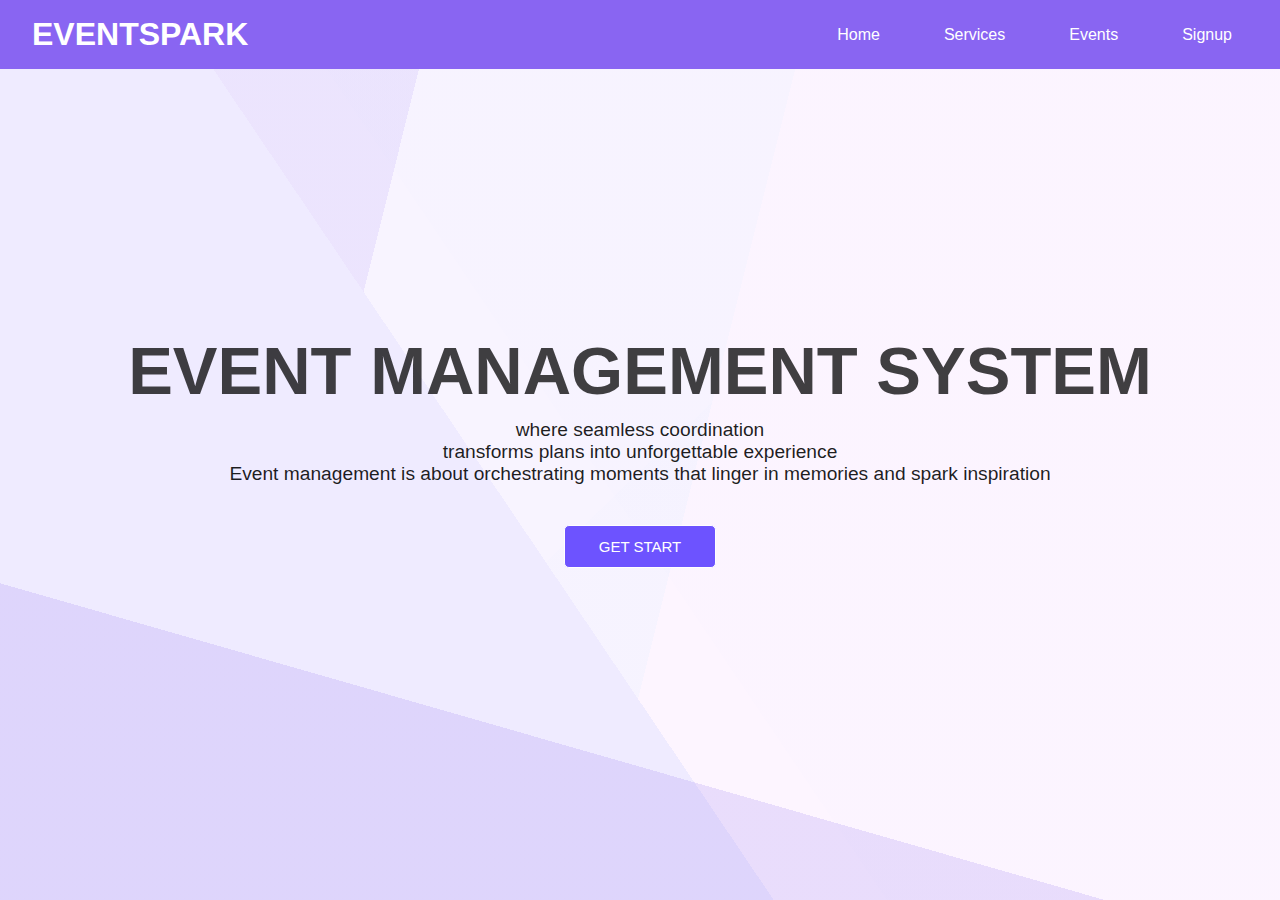
<file: HTML/index.html>
<!DOCTYPE html>
<html>
    <head>
        <meta name="viewport" content="with=device-width, initial-scale=1.0">
        <title>EVENT SPARK</title>
        <link rel="stylesheet" href="/CSS/indexstyle.css">
    </head>
    <body>
        <nav class="navbar">
            <h1>EVENTSPARK</h1>
            <ul>
                <li><a href="/HTML/index.html" class="link active">Home</a></li>
                <li><a href="/HTML/services.html" class="link">Services</a></li>
                <li><a href="/HTML/events.html" class="link">Events</a></li>
                <li><a href="/HTML/register.html" class="active"> Signup</a></li>
            </ul>
        </nav>

        <div class="text-box">
            <h1>EVENT MANAGEMENT SYSTEM</h1>
            <p>where seamless coordination<br> transforms plans into unforgettable experience<br>Event management is 
              about orchestrating moments that linger in memories and spark inspiration</p>
            <a href="login.html" class="hero-btn">GET START</a>
            </div>
</body>
</html>
</file>
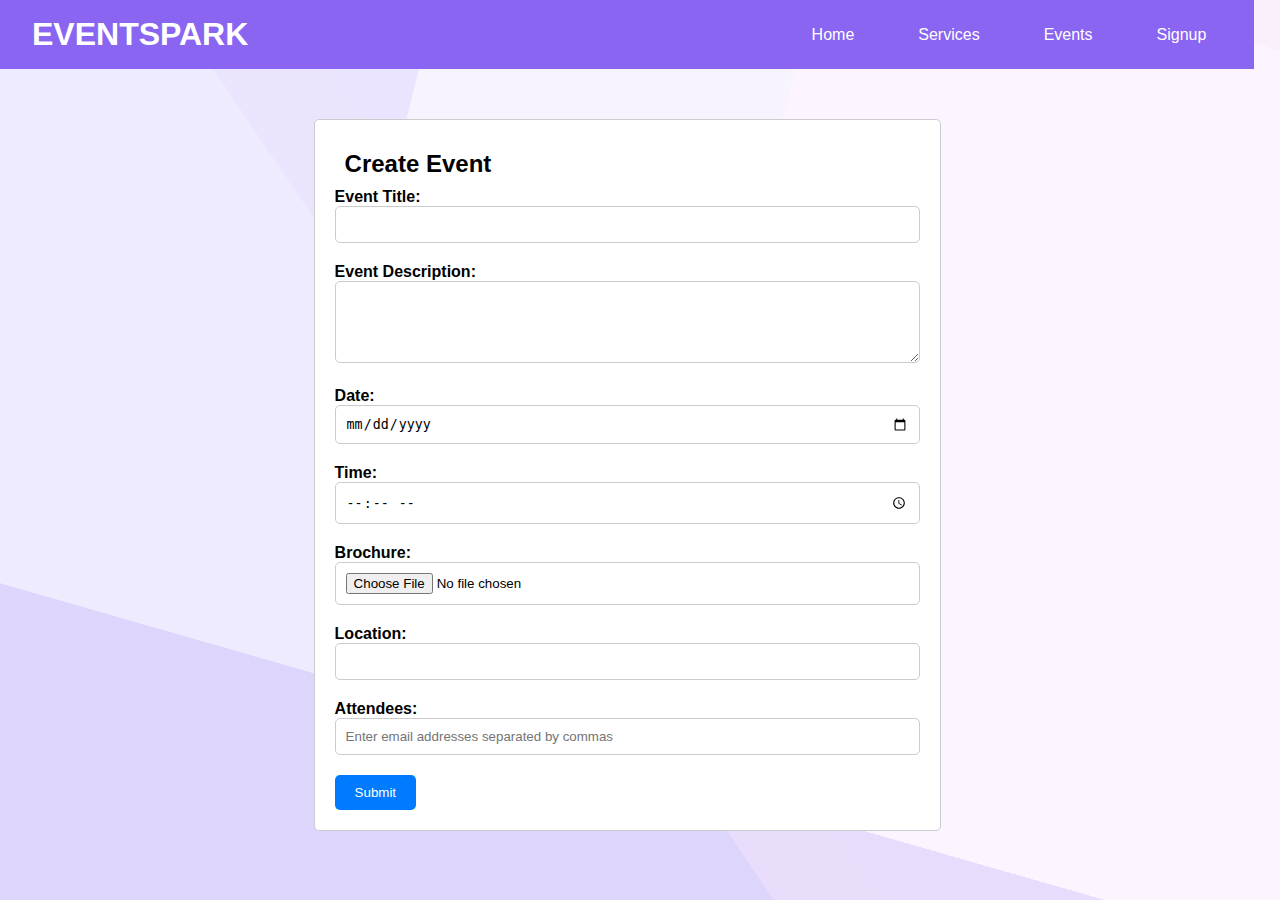
<file: HTML/create event.html>
<!DOCTYPE html>
<html lang="en">
<head>
<meta charset="UTF-8">
<meta name="viewport" content="width=device-width, initial-scale=1.0">
<title>Create Event Form</title>
<link rel="stylesheet" href="/CSS/create eventstyle.css">
</head>
<body>
    <nav class="navbar">
        <h1>EVENTSPARK</h1>
        <ul>
            <li><a href="/HTML/index.html" class="link active">Home</a></li>
            <li><a href="/HTML/services.html" class="link">Services</a></li>
            <li><a href="/HTML/events.html" class="link">Events</a></li>
            <li><a href="/HTML/register.html" class="active"> Signup</a></li>
        </ul>
    </nav>
<!--   Create event  -->
<div class="container">
  <h2>Create Event</h2>
  <form id="eventForm" enctype="multipart/form-data">
    <div class="form-group">
      <label for="eventTitle">Event Title:</label>
      <input type="text" id="eventTitle" name="eventTitle" required>
    </div>
    <div class="form-group">
      <label for="eventDescription">Event Description:</label>
      <textarea id="eventDescription" name="eventDescription" rows="4" required></textarea>
    </div>
    <div class="form-group">
      <label for="eventDate">Date:</label>
      <input type="date" id="eventDate" name="eventDate" required>
    </div>
    <div class="form-group">
      <label for="eventTime">Time:</label>
      <input type="time" id="eventTime" name="eventTime" required>
    </div>
    <div class="form-group">
      <label for="brochure">Brochure:</label>
      <input type="file" id="brochure" name="brochure" accept=".pdf,.doc,.docx" required>
    </div>
    <div class="form-group">
      <label for="location">Location:</label>
      <input type="text" id="location" name="location" required>
    </div>
    <div class="form-group">
      <label for="attendees">Attendees:</label>
      <input type="text" id="attendees" name="attendees" placeholder="Enter email addresses separated by commas" required>
    </div>
    <button type="submit">Submit</button>
  </form>
</div>

<script>
  document.addEventListener('DOMContentLoaded', () => {
    const form = document.getElementById('eventForm');

    form.addEventListener('submit', (event) => {
        event.preventDefault(); 
        const eventTitle = document.getElementById('eventTitle').value.trim();
        const eventDescription = document.getElementById('eventDescription').value.trim();
        const eventDate = document.getElementById('eventDate').value;
        const eventTime = document.getElementById('eventTime').value;
        const brochure = document.getElementById('brochure').files[0];
        const location = document.getElementById('location').value.trim();
        const attendees = document.getElementById('attendees').value.trim();

        // Check required fields are not empty
        if (!eventTitle || !eventDescription || !eventDate || !eventTime || !brochure || !location || !attendees) {
            alert('Please fill out all fields.');
            return;
        }

        // Check valid date and time
        const currentDate = new Date().toISOString().split('T')[0];
        if (eventDate < currentDate) {
            alert('Please select a future date.');
            return;
        }

        // Check attendees emails
        const emailPattern = /^[^\s@]+@[^\s@]+\.[^\s@]+$/;
        const attendeeList = attendees.split(',');
        for (let email of attendeeList) {
            email = email.trim();
            if (!emailPattern.test(email)) {
                alert(`Invalid email address: ${email}`);
                return;
            }
        }
        window.location.href = '/HTML/index.html'; 
    });
});


</script>
</body>
</html>
</file>
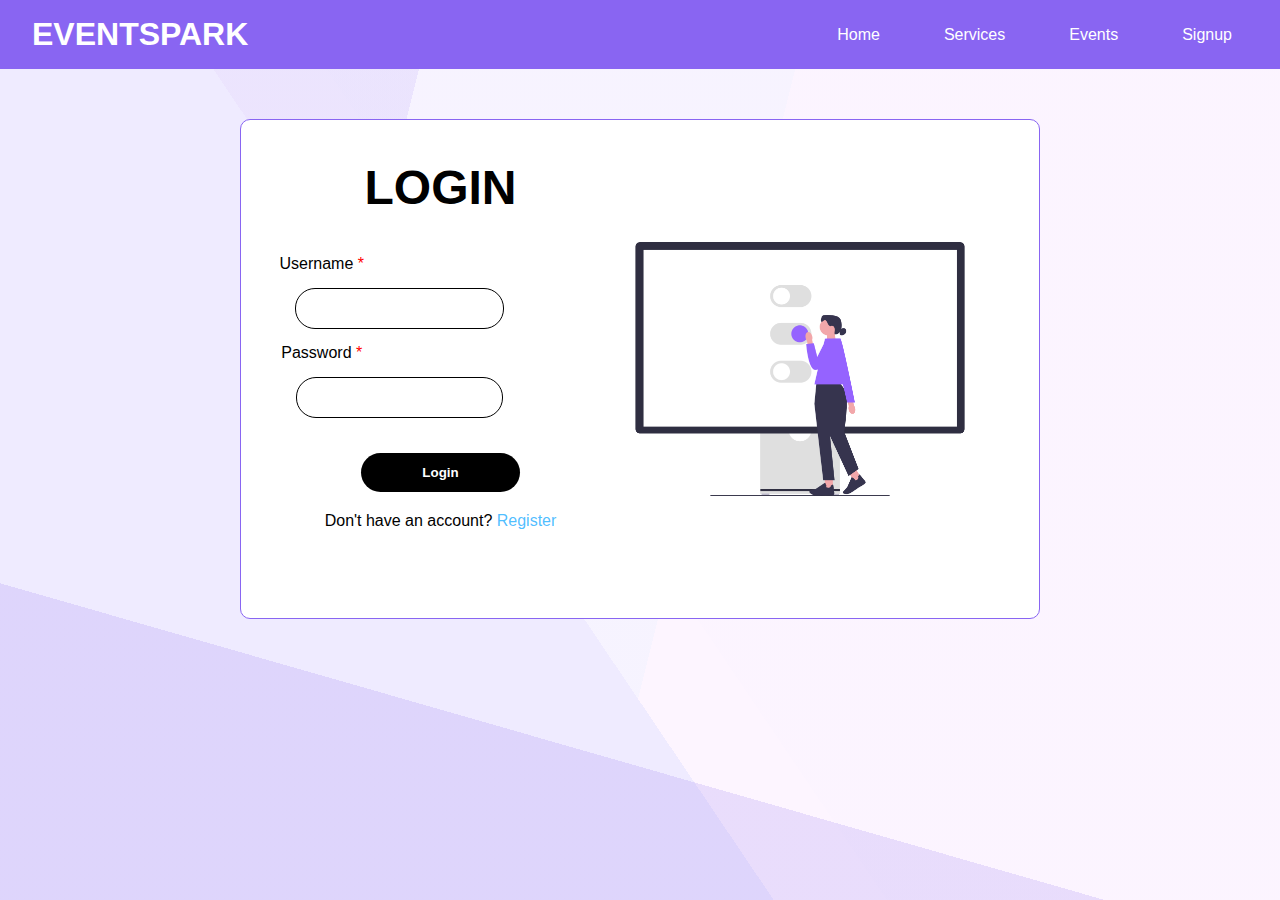
<file: HTML/login.html>
<!DOCTYPE html>
<html lang="en">
<head>
    <meta charset="UTF-8">
    <meta name="viewport" content="width=device-width, initial-scale=1.0">
    <title>Event Management System - Login</title>
    <link rel="stylesheet" href="/CSS/loginstyle.css">

</head>
<body>
    <nav class="navbar">
        <h1>EVENTSPARK</h1>
        <ul>
            <li><a href="/HTML/index.html" class="link active">Home</a></li>
            <li><a href="/HTML/services.html" class="link">Services</a></li>
            <li><a href="/HTML/events.html" class="link">Events</a></li>
            <li><a href="/HTML/register.html" class="active"> Signup</a></li>
        </ul>
    </nav>
    <!-- Form Container -->
    <div class="container">
        <form class="form" action=" " method="post">       
            <h1>LOGIN</h1>
                <div>
                    <label for="username"><i class="fa-solid fa-user"></i>Username <span class="required">*</span></label>
                    <input  class="box" type="text" name="userName" id="userName" onkeydown="return /[A-Za-z0-9_]/i.test(event.key)" required>
                </div>
                <div>
                    <label for="password"><i class="fa-solid fa-lock"></i>Password <span class="required">*</span></label>
                    <input class="box" id="password" name="password" type="password">
                </div>
                <button id="submit" class="login-btn" type="submit" onclick="validateForm()">Login</button>
                <div class="new-user">
                        Don't have an account? <span class="bold"><a href="/HTML/register.html">Register</a></span>
                </div>
                </form>
                 <!-- Image Container -->
            <div class="image-container">
                <img src="/Images/option image.png" alt="Signup Vector">
            </div>
            </div>
</body>
</html>
</file>
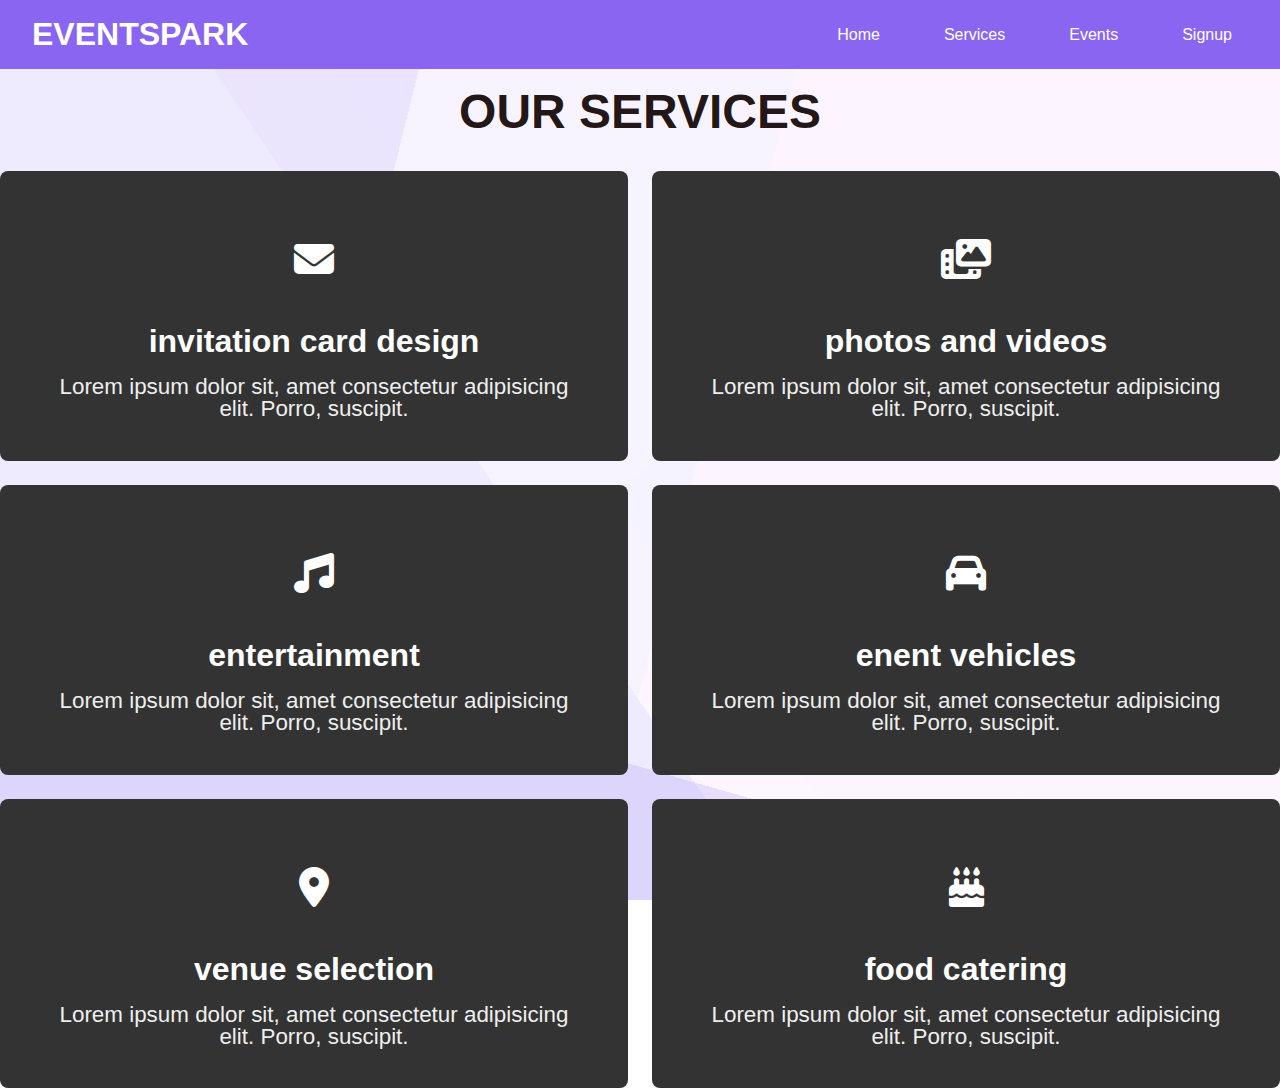
<file: HTML/services.html>
<!DOCTYPE html>
<html lang="en">
<head>
    <meta charset="UTF-8">
    <meta name="viewport" content="width=device-width, initial-scale=1.0">
    <title>Document</title>
      <!--swiper css-->
      <link
      rel="stylesheet"
      href="https://cdn.jsdelivr.net/npm/swiper@9/swiper-bundle.min.css"
    />

    <!--font awesome-->
    <link
      rel="stylesheet"
      href="https://cdnjs.cloudflare.com/ajax/libs/font-awesome/6.2.1/css/all.min.css"
    />
    
    <link rel="stylesheet " href="/CSS/servicestyle.css">
</head>
<body>
    <nav class="navbar">
        <h1>EVENTSPARK</h1>
        <ul>
            <li><a href="/HTML/index.html" class="link active">Home</a></li>
            <li><a href="/HTML/services.html" class="link">Services</a></li>
            <li><a href="/HTML/events.html" class="link">Events</a></li>
            <li><a href="/HTML/register.html" class="active">Signup</a></li>
        </ul>
    </nav>
    <!-- service section -->

    <section class="service" id="service">
        <h1 class="heading">our <span>services</span></h1>
  
        <div class="box-container">
          <div class="box">
            <i class="fas fa-envelope"></i>
            <h3>invitation card design</h3>
            <p>
              Lorem ipsum dolor sit, amet consectetur adipisicing elit. Porro,
              suscipit.
            </p>
          </div>
  
          <div class="box">
            <i class="fas fa-photo-video"></i>
            <h3>photos and videos</h3>
            <p>
              Lorem ipsum dolor sit, amet consectetur adipisicing elit. Porro,
              suscipit.
            </p>
          </div>
  
          <div class="box">
            <i class="fas fa-music"></i>
            <h3>entertainment</h3>
            <p>
              Lorem ipsum dolor sit, amet consectetur adipisicing elit. Porro,
              suscipit.
            </p>
          </div>
  
          <div class="box">
            <i class="fas fa-car"></i>
            <h3>enent vehicles</h3>
            <p>
              Lorem ipsum dolor sit, amet consectetur adipisicing elit. Porro,
              suscipit.
            </p>
          </div>
  
          <div class="box">
            <i class="fas fa-map-marker-alt"></i>
            <h3>venue selection</h3>
            <p>
              Lorem ipsum dolor sit, amet consectetur adipisicing elit. Porro,
              suscipit.
            </p>
          </div>
  
          <div class="box">
            <i class="fas fa-birthday-cake"></i>
            <h3>food catering</h3>
            <p>
              Lorem ipsum dolor sit, amet consectetur adipisicing elit. Porro,
              suscipit.
            </p>
          </div>
        </div>
      </section>
</body>
</html>
</file>
<file: CSS/indexstyle.css>
*{
  padding: 0;
  margin: 0;
  box-sizing: border-box;
}
body{
  font-family: Arial, sans-serif;
  background-image: linear-gradient(16deg, rgba(159,131,240, 0.21) 0%, rgba(159,131,240, 0.21) 25%,transparent 25%, transparent 96%,rgba(144,0,0, 0.02) 96%, rgba(144,0,0, 0.02) 100%),linear-gradient(236deg, rgba(194,210,255, 0.02) 0%, rgba(194,210,255, 0.02) 53%,transparent 53%, transparent 59%,rgb(239,235,255) 59%, rgb(239,235,255) 100%),linear-gradient(284deg, rgb(253,245,255) 0%, rgb(253,245,255) 46%,transparent 46%, transparent 71%,rgba(137,101,242, 0.11) 71%, rgba(137,101,242, 0.11) 100%),linear-gradient(316deg, rgba(255,255,255, 0.02) 0%, rgba(255,255,255, 0.02) 26%,transparent 26%, transparent 49%,rgb(248,244,255) 49%, rgb(248,244,255) 100%),linear-gradient(90deg, rgba(214,200,255, 0.21),rgba(214,200,255, 0.21));
  background-position: center;
  background-repeat: no-repeat;
  width: 100svw;
  height: 100svh;
}
:root{
  --primary-color:        #8965f2;
  --secondary-color:      #f28965;
  --primary-font:         #000000;
  --secondary-font:       #ffffff;
}

/* Navigation Bar */
nav{
  padding: 1em 2em;
  display: flex;
  justify-content: space-between;
  background-color: var(--primary-color);
  color: var(--secondary-font);
}
nav ul{
  list-style: none;
  display: flex;
  align-items: center;
  gap: 2em;
}
nav a{
  text-decoration: none;
  color: var(--secondary-font);
  transition: all 1s;
  padding: 0.6em 1em;
}
nav a:hover{
  transform: scale(1.15);
}
.text-box{
  width: 90%;
  color: #000000be;
  position: absolute;
  top: 50%;
  left: 50%;
  transform: translate(-50%,-50%);
  text-align: center;
}
.text-box h1{
  font-size: 67px; 
}
.text-box p{
  margin: 10px 0 40px;
  font-size: larger;
  color: rgba(0, 0, 0, 0.877);

}
.hero-btn{
  display: inline-block;
  text-decoration: none;
  color: white;
  border: 1px solid #fff;
  padding: 12px 34px;
  font-size: 15px;
  background-color: #6d53ff;
  position: relative;
  cursor: pointer;
  border-radius: 5px;
}
.hero-btn:hover{
  border: 1px solid #0302006e;
  background: #350a6c;
  transition: 1s;
}

@media(max-width: 700px){
  .text-box h1{
      font-size: 30px;
  }
}
</file>
<file: CSS/create eventstyle.css>
*{
    padding: 0;
    margin: 0;
    box-sizing: border-box;
  }
  body{
    font-family: Arial, sans-serif;
    background-image: linear-gradient(16deg, rgba(159,131,240, 0.21) 0%, rgba(159,131,240, 0.21) 25%,transparent 25%, transparent 96%,rgba(144,0,0, 0.02) 96%, rgba(144,0,0, 0.02) 100%),linear-gradient(236deg, rgba(194,210,255, 0.02) 0%, rgba(194,210,255, 0.02) 53%,transparent 53%, transparent 59%,rgb(239,235,255) 59%, rgb(239,235,255) 100%),linear-gradient(284deg, rgb(253,245,255) 0%, rgb(253,245,255) 46%,transparent 46%, transparent 71%,rgba(137,101,242, 0.11) 71%, rgba(137,101,242, 0.11) 100%),linear-gradient(316deg, rgba(255,255,255, 0.02) 0%, rgba(255,255,255, 0.02) 26%,transparent 26%, transparent 49%,rgb(248,244,255) 49%, rgb(248,244,255) 100%),linear-gradient(90deg, rgba(214,200,255, 0.21),rgba(214,200,255, 0.21));
    background-position: center;
    background-repeat: no-repeat;
    width: 98svw;
    height: 100svh;
  }
  :root{
    --primary-color:        #8965f2;
    --secondary-color:      #f28965;
    --primary-font:         #000000;
    --secondary-font:       #ffffff;
  }
  
  /* Navigation Bar */
  nav{
    padding: 1em 2em;
    display: flex;
    justify-content: space-between;
    background-color: var(--primary-color);
    color: var(--secondary-font);
  }
  nav ul{
    list-style: none;
    display: flex;
    align-items: center;
    gap: 2em;
  }
  nav a{
    text-decoration: none;
    color: var(--secondary-font);
    transition: all 1s;
    padding: 0.6em 1em;
  }
  nav a:hover{
    transform: scale(1.15);
  }
  /* Create Event */
  .container {
    max-width: 50%;
    margin: 50px auto;
    padding: 20px;
    border: 1px solid #ccc;
    border-radius: 5px;
    background-color: white;
  }
  .container h2{
    padding: 10px;
  }
  
  .form-group {
    margin-bottom: 20px;
  }
  
  label {
    font-weight: bold;
  }
  
  input[type="text"],
  textarea,
  input[type="date"],
  input[type="time"],
  input[type="file"] {
    width: 100%;
    padding: 10px;
    border: 1px solid #ccc;
    border-radius: 5px;
  }
  
  button[type="submit"] {
    padding: 10px 20px;
    background-color: #007bff;
    color: #fff;
    border: none;
    border-radius: 5px;
    cursor: pointer;
  }
  
  button[type="submit"]:hover {
    background-color: #0056b3;
  }
  
  
/* For screens smaller than 600px */
@media (max-width: 600px) {
    .container {
      margin: 20px auto;
      padding: 10px;
    }
    .form-group {
      margin-bottom: 10px;
    }
  }
  
  /* For screens smaller than 400px */
  @media (max-width: 400px) {
    input[type="text"],
    textarea,
    input[type="date"],
    input[type="time"],
    input[type="file"],
    button[type="submit"] {
      padding: 8px;
      font-size: 14px;
    }
  }
</file>
<file: CSS/loginstyle.css>
*{
  padding: 0;
  margin: 0;
  box-sizing: border-box;
}
body{
  font-family: Arial, sans-serif;
  background-image: linear-gradient(16deg, rgba(159,131,240, 0.21) 0%, rgba(159,131,240, 0.21) 25%,transparent 25%, transparent 96%,rgba(144,0,0, 0.02) 96%, rgba(144,0,0, 0.02) 100%),linear-gradient(236deg, rgba(194,210,255, 0.02) 0%, rgba(194,210,255, 0.02) 53%,transparent 53%, transparent 59%,rgb(239,235,255) 59%, rgb(239,235,255) 100%),linear-gradient(284deg, rgb(253,245,255) 0%, rgb(253,245,255) 46%,transparent 46%, transparent 71%,rgba(137,101,242, 0.11) 71%, rgba(137,101,242, 0.11) 100%),linear-gradient(316deg, rgba(255,255,255, 0.02) 0%, rgba(255,255,255, 0.02) 26%,transparent 26%, transparent 49%,rgb(248,244,255) 49%, rgb(248,244,255) 100%),linear-gradient(90deg, rgba(214,200,255, 0.21),rgba(214,200,255, 0.21));
  background-position: center;
  background-repeat: no-repeat;
  width: 100svw;
  height: 100svh;
}
:root{
  --primary-color:        #8965f2;
  --secondary-color:      #f28965;
  --primary-font:         #000000;
  --secondary-font:       #ffffff;
}

/* Navigation Bar */
nav{
  padding: 1em 2em;
  display: flex;
  justify-content: space-between;
  background-color: var(--primary-color);
  color: var(--secondary-font);
}
nav ul{
  list-style: none;
  display: flex;
  align-items: center;
  gap: 2em;
}
nav a{
  text-decoration: none;
  color: var(--secondary-font);
  transition: all 1s;
  padding: 0.6em 1em;
}
nav a:hover{
  transform: scale(1.15);
}
/* login container */

.container{
  display: flex;
  height: 500px;
  width: 800px;
  border: 1px solid var(--primary-color);
  margin: auto;
  margin-top: 50px;
  border-radius: 10px;
  background-color: #ffffff;
}

.form{
  display: flex;
  flex-direction: column;
  width: 50%;
  align-items: center;
}
.form h1{
  font-size: 3rem;
  margin: 40px;

}
.box{
  padding: 12px;
  width: 65%;
  margin: 15px;
  border: 1px solid black;
  outline: none;
  border-radius: 20px;

}
#submit{
  padding: 12px 30px;
  width: 40%;
  margin-top: 20px;
  background-color: black;
  color: white;
  font-weight: bold;
  border: none;
  outline: none;
  border-radius: 20px;
}
#submit:hover{
  cursor: pointer;
  background-color: #750000;
}
.new-user{
  margin-top: 20px;
}
a{
  text-decoration: none;
  color:#00a2ffb4;
}
.bold a:hover{
  color: #8965f2;
}
.required{
  color: red;
}
.image-container{
  display: flex;
  justify-content: center;
  align-items: center;
  width: 40%;
}
.image-container img{
  width: 450px;
  height: 450pxpx;

}
</file>
<file: CSS/servicestyle.css>
*{
    padding: 0;
    margin: 0;
    box-sizing: border-box;
  }
  body{
    font-family: Arial, sans-serif;
    background-image: linear-gradient(16deg, rgba(159,131,240, 0.21) 0%, rgba(159,131,240, 0.21) 25%,transparent 25%, transparent 96%,rgba(144,0,0, 0.02) 96%, rgba(144,0,0, 0.02) 100%),linear-gradient(236deg, rgba(194,210,255, 0.02) 0%, rgba(194,210,255, 0.02) 53%,transparent 53%, transparent 59%,rgb(239,235,255) 59%, rgb(239,235,255) 100%),linear-gradient(284deg, rgb(253,245,255) 0%, rgb(253,245,255) 46%,transparent 46%, transparent 71%,rgba(137,101,242, 0.11) 71%, rgba(137,101,242, 0.11) 100%),linear-gradient(316deg, rgba(255,255,255, 0.02) 0%, rgba(255,255,255, 0.02) 26%,transparent 26%, transparent 49%,rgb(248,244,255) 49%, rgb(248,244,255) 100%),linear-gradient(90deg, rgba(214,200,255, 0.21),rgba(214,200,255, 0.21));
    background-position: center;
    background-repeat: no-repeat;
    width: 100svw;
    height: 100svh;
  }
  :root{
    --primary-color:        #8965f2;
    --secondary-color:      #f28965;
    --primary-font:         #000000;
    --secondary-font:       #ffffff;
  }
  
  /* Navigation Bar */
  nav{
    padding: 1em 2em;
    display: flex;
    justify-content: space-between;
    background-color: var(--primary-color);
    color: var(--secondary-font);
  }
  nav ul{
    list-style: none;
    display: flex;
    align-items: center;
    gap: 2em;
  }
  nav a{
    text-decoration: none;
    color: var(--secondary-font);
    transition: all 1s;
    padding: 0.6em 1em;
  }
  nav a:hover{
    transform: scale(1.15);
  }
  /* service section  */
  .heading {
    text-align: center;
    padding-bottom: 2rem;
    color: #0e0101ec;
    text-transform: uppercase;
    font-size: 3rem;
    margin-top: 15px;
  }
  
  .heading span {
    color: var(--theme-color);
    text-transform: uppercase;
  }


.service .box-container {
    display: grid;
    grid-template-columns: repeat(auto-fit, minmax(27rem, 1fr));
    gap: 1.5rem;
  }
  
  .service .box-container .box {
    border-radius: 0.5rem;
    background:  #333333;
    text-align: center;
    padding: 2.5rem;
  }
  
  .service .box-container .box i {
    height: 6rem;
    width: 6rem;
    line-height: 6rem;
    border-radius: 50%;
    font-size: 2.5rem;
    background: var(--theme-color);
    color: #fff;
  }
  
  .service .box-container .box h3 {
    font-size: 2rem;
    color: #fff;
    padding: 1rem 0;
  }
  
  .service .box-container .box p {
    font-size: 1.4rem;
    color: #eee;
    line-height: 1;
  }
</file>
